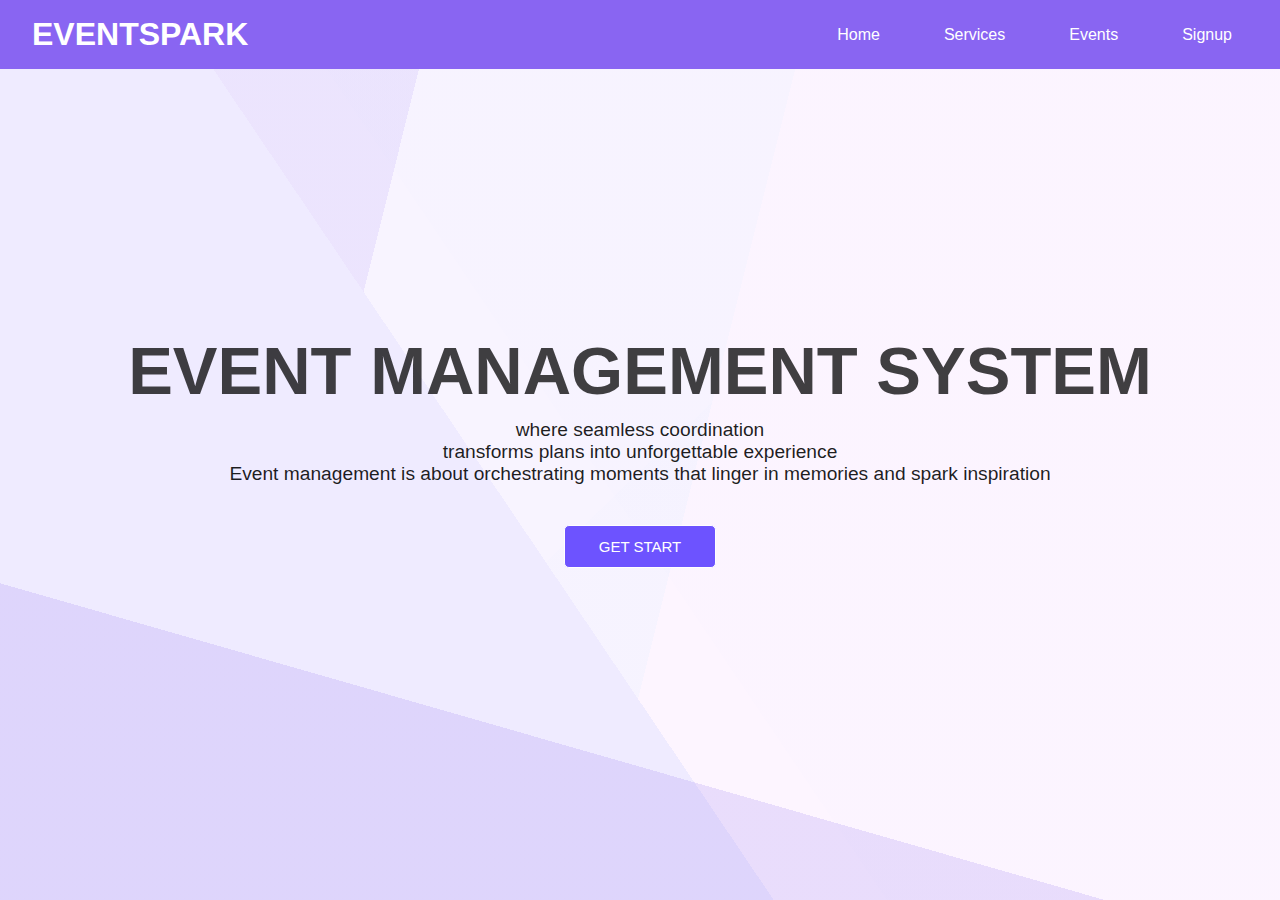
<file: HTML/index.html>
<!DOCTYPE html>
<html>
    <head>
        <meta name="viewport" content="with=device-width, initial-scale=1.0">
        <title>EVENT SPARK</title>
        <link rel="stylesheet" href="/CSS/indexstyle.css">
    </head>
    <body>
        <nav class="navbar">
            <h1>EVENTSPARK</h1>
            <ul>
                <li><a href="/HTML/index.html" class="link active">Home</a></li>
                <li><a href="/HTML/services.html" class="link">Services</a></li>
                <li><a href="/HTML/events.html" class="link">Events</a></li>
                <li><a href="/HTML/register.html" class="active"> Signup</a></li>
            </ul>
        </nav>

        <div class="text-box">
            <h1>EVENT MANAGEMENT SYSTEM</h1>
            <p>where seamless coordination<br> transforms plans into unforgettable experience<br>Event management is 
              about orchestrating moments that linger in memories and spark inspiration</p>
            <a href="login.html" class="hero-btn">GET START</a>
            </div>
</body>
</html>
</file>
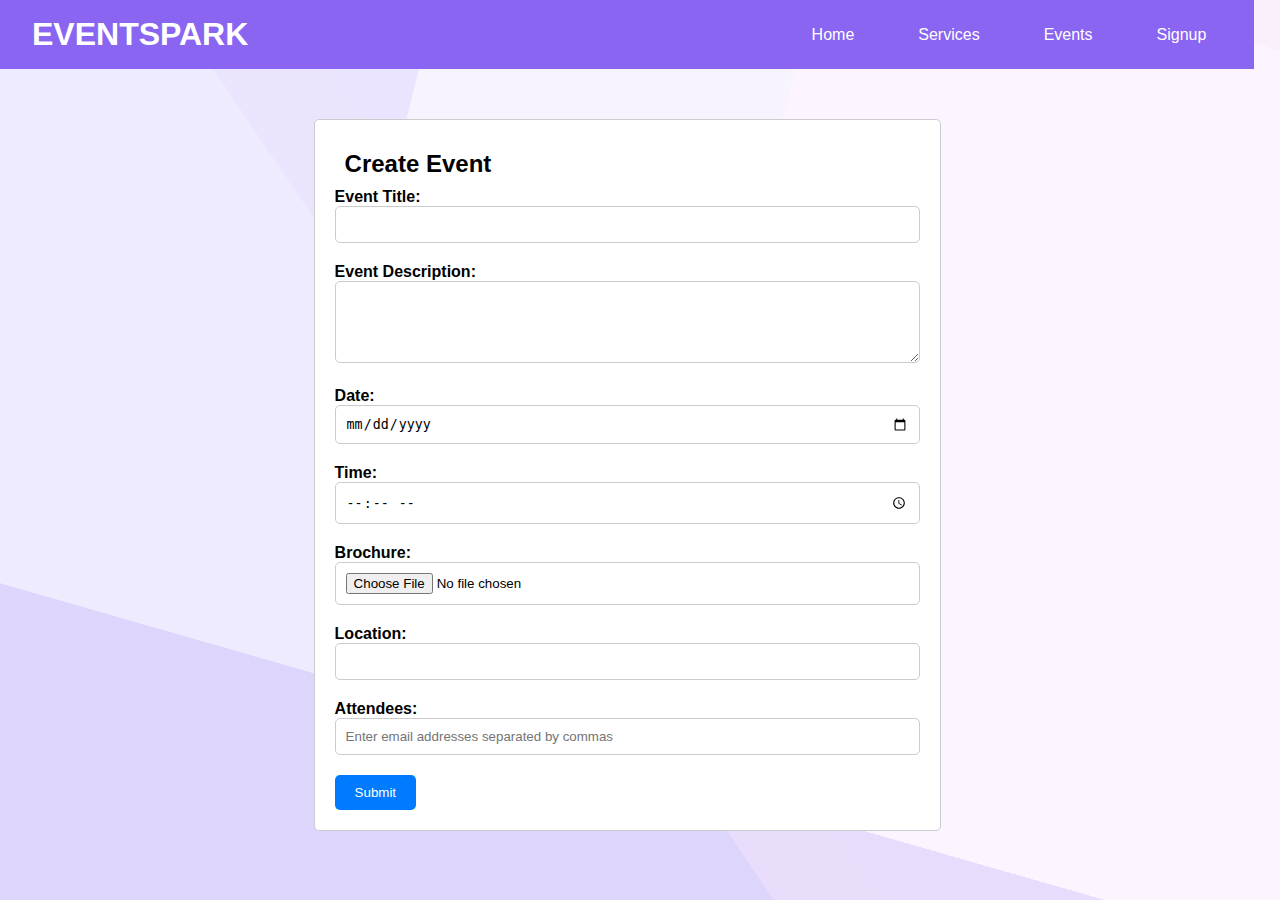
<file: HTML/create event.html>
<!DOCTYPE html>
<html lang="en">
<head>
<meta charset="UTF-8">
<meta name="viewport" content="width=device-width, initial-scale=1.0">
<title>Create Event Form</title>
<link rel="stylesheet" href="/CSS/create eventstyle.css">
</head>
<body>
    <nav class="navbar">
        <h1>EVENTSPARK</h1>
        <ul>
            <li><a href="/HTML/index.html" class="link active">Home</a></li>
            <li><a href="/HTML/services.html" class="link">Services</a></li>
            <li><a href="/HTML/events.html" class="link">Events</a></li>
            <li><a href="/HTML/register.html" class="active"> Signup</a></li>
        </ul>
    </nav>
<!--   Create event  -->
<div class="container">
  <h2>Create Event</h2>
  <form id="eventForm" enctype="multipart/form-data">
    <div class="form-group">
      <label for="eventTitle">Event Title:</label>
      <input type="text" id="eventTitle" name="eventTitle" required>
    </div>
    <div class="form-group">
      <label for="eventDescription">Event Description:</label>
      <textarea id="eventDescription" name="eventDescription" rows="4" required></textarea>
    </div>
    <div class="form-group">
      <label for="eventDate">Date:</label>
      <input type="date" id="eventDate" name="eventDate" required>
    </div>
    <div class="form-group">
      <label for="eventTime">Time:</label>
      <input type="time" id="eventTime" name="eventTime" required>
    </div>
    <div class="form-group">
      <label for="brochure">Brochure:</label>
      <input type="file" id="brochure" name="brochure" accept=".pdf,.doc,.docx" required>
    </div>
    <div class="form-group">
      <label for="location">Location:</label>
      <input type="text" id="location" name="location" required>
    </div>
    <div class="form-group">
      <label for="attendees">Attendees:</label>
      <input type="text" id="attendees" name="attendees" placeholder="Enter email addresses separated by commas" required>
    </div>
    <button type="submit">Submit</button>
  </form>
</div>

<script>
  document.addEventListener('DOMContentLoaded', () => {
    const form = document.getElementById('eventForm');

    form.addEventListener('submit', (event) => {
        event.preventDefault(); 
        const eventTitle = document.getElementById('eventTitle').value.trim();
        const eventDescription = document.getElementById('eventDescription').value.trim();
        const eventDate = document.getElementById('eventDate').value;
        const eventTime = document.getElementById('eventTime').value;
        const brochure = document.getElementById('brochure').files[0];
        const location = document.getElementById('location').value.trim();
        const attendees = document.getElementById('attendees').value.trim();

        // Check required fields are not empty
        if (!eventTitle || !eventDescription || !eventDate || !eventTime || !brochure || !location || !attendees) {
            alert('Please fill out all fields.');
            return;
        }

        // Check valid date and time
        const currentDate = new Date().toISOString().split('T')[0];
        if (eventDate < currentDate) {
            alert('Please select a future date.');
            return;
        }

        // Check attendees emails
        const emailPattern = /^[^\s@]+@[^\s@]+\.[^\s@]+$/;
        const attendeeList = attendees.split(',');
        for (let email of attendeeList) {
            email = email.trim();
            if (!emailPattern.test(email)) {
                alert(`Invalid email address: ${email}`);
                return;
            }
        }
        window.location.href = '/HTML/index.html'; 
    });
});


</script>
</body>
</html>
</file>
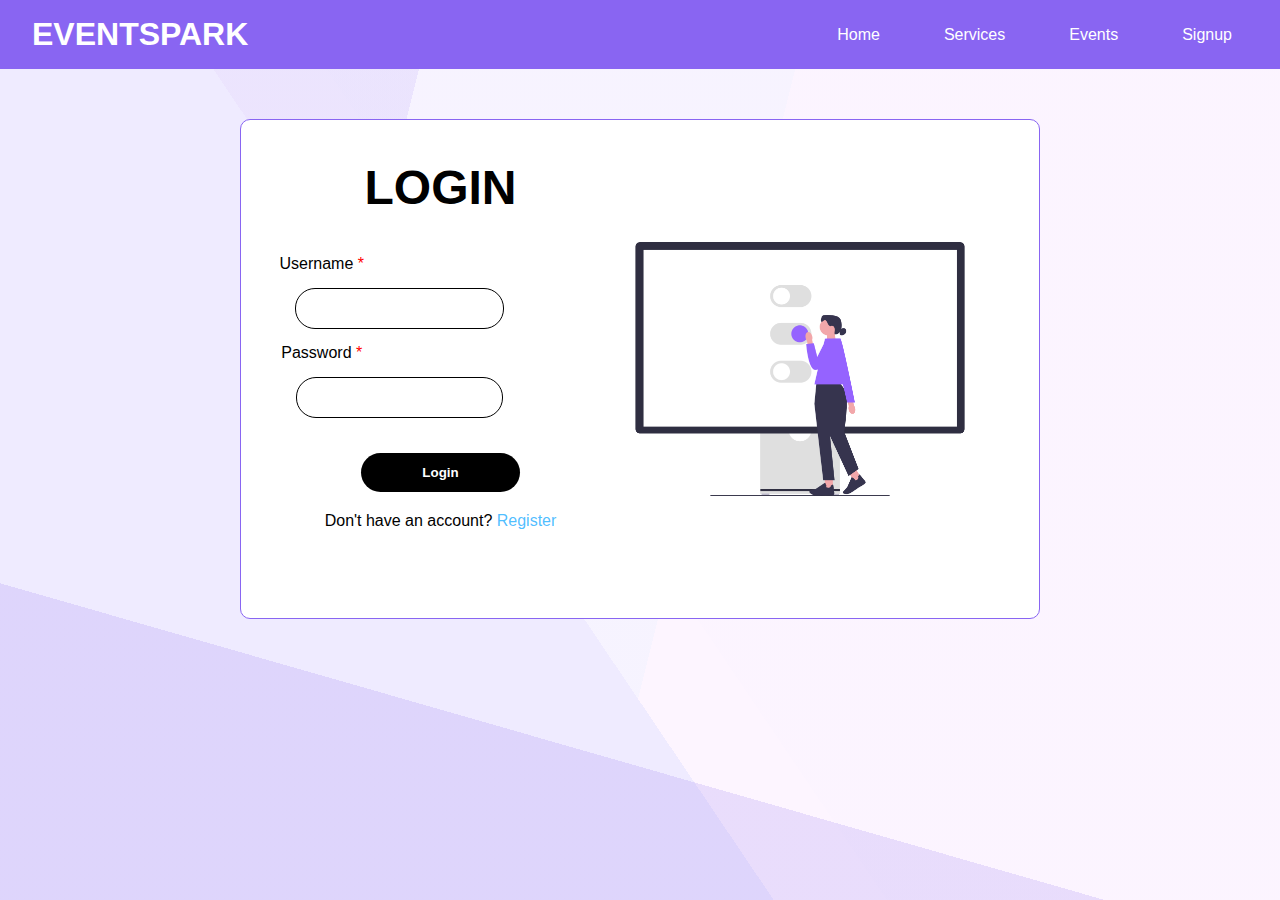
<file: HTML/login.html>
<!DOCTYPE html>
<html lang="en">
<head>
    <meta charset="UTF-8">
    <meta name="viewport" content="width=device-width, initial-scale=1.0">
    <title>Event Management System - Login</title>
    <link rel="stylesheet" href="/CSS/loginstyle.css">

</head>
<body>
    <nav class="navbar">
        <h1>EVENTSPARK</h1>
        <ul>
            <li><a href="/HTML/index.html" class="link active">Home</a></li>
            <li><a href="/HTML/services.html" class="link">Services</a></li>
            <li><a href="/HTML/events.html" class="link">Events</a></li>
            <li><a href="/HTML/register.html" class="active"> Signup</a></li>
        </ul>
    </nav>
    <!-- Form Container -->
    <div class="container">
        <form class="form" action=" " method="post">       
            <h1>LOGIN</h1>
                <div>
                    <label for="username"><i class="fa-solid fa-user"></i>Username <span class="required">*</span></label>
                    <input  class="box" type="text" name="userName" id="userName" onkeydown="return /[A-Za-z0-9_]/i.test(event.key)" required>
                </div>
                <div>
                    <label for="password"><i class="fa-solid fa-lock"></i>Password <span class="required">*</span></label>
                    <input class="box" id="password" name="password" type="password">
                </div>
                <button id="submit" class="login-btn" type="submit" onclick="validateForm()">Login</button>
                <div class="new-user">
                        Don't have an account? <span class="bold"><a href="/HTML/register.html">Register</a></span>
                </div>
                </form>
                 <!-- Image Container -->
            <div class="image-container">
                <img src="/Images/option image.png" alt="Signup Vector">
            </div>
            </div>
</body>
</html>
</file>
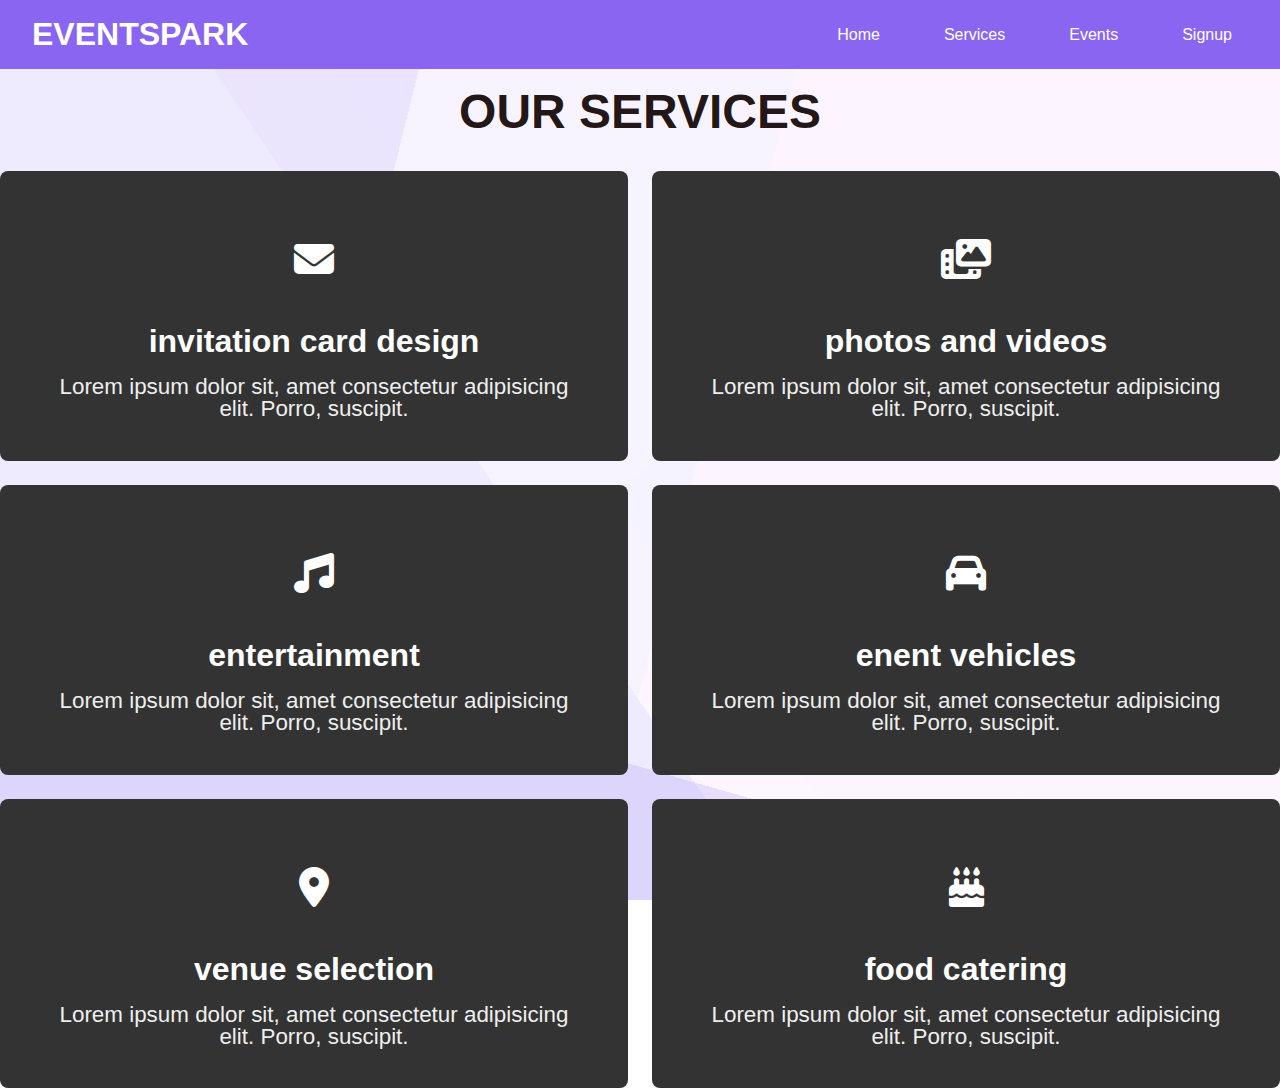
<file: HTML/services.html>
<!DOCTYPE html>
<html lang="en">
<head>
    <meta charset="UTF-8">
    <meta name="viewport" content="width=device-width, initial-scale=1.0">
    <title>Document</title>
      <!--swiper css-->
      <link
      rel="stylesheet"
      href="https://cdn.jsdelivr.net/npm/swiper@9/swiper-bundle.min.css"
    />

    <!--font awesome-->
    <link
      rel="stylesheet"
      href="https://cdnjs.cloudflare.com/ajax/libs/font-awesome/6.2.1/css/all.min.css"
    />
    
    <link rel="stylesheet " href="/CSS/servicestyle.css">
</head>
<body>
    <nav class="navbar">
        <h1>EVENTSPARK</h1>
        <ul>
            <li><a href="/HTML/index.html" class="link active">Home</a></li>
            <li><a href="/HTML/services.html" class="link">Services</a></li>
            <li><a href="/HTML/events.html" class="link">Events</a></li>
            <li><a href="/HTML/register.html" class="active">Signup</a></li>
        </ul>
    </nav>
    <!-- service section -->

    <section class="service" id="service">
        <h1 class="heading">our <span>services</span></h1>
  
        <div class="box-container">
          <div class="box">
            <i class="fas fa-envelope"></i>
            <h3>invitation card design</h3>
            <p>
              Lorem ipsum dolor sit, amet consectetur adipisicing elit. Porro,
              suscipit.
            </p>
          </div>
  
          <div class="box">
            <i class="fas fa-photo-video"></i>
            <h3>photos and videos</h3>
            <p>
              Lorem ipsum dolor sit, amet consectetur adipisicing elit. Porro,
              suscipit.
            </p>
          </div>
  
          <div class="box">
            <i class="fas fa-music"></i>
            <h3>entertainment</h3>
            <p>
              Lorem ipsum dolor sit, amet consectetur adipisicing elit. Porro,
              suscipit.
            </p>
          </div>
  
          <div class="box">
            <i class="fas fa-car"></i>
            <h3>enent vehicles</h3>
            <p>
              Lorem ipsum dolor sit, amet consectetur adipisicing elit. Porro,
              suscipit.
            </p>
          </div>
  
          <div class="box">
            <i class="fas fa-map-marker-alt"></i>
            <h3>venue selection</h3>
            <p>
              Lorem ipsum dolor sit, amet consectetur adipisicing elit. Porro,
              suscipit.
            </p>
          </div>
  
          <div class="box">
            <i class="fas fa-birthday-cake"></i>
            <h3>food catering</h3>
            <p>
              Lorem ipsum dolor sit, amet consectetur adipisicing elit. Porro,
              suscipit.
            </p>
          </div>
        </div>
      </section>
</body>
</html>
</file>
<file: CSS/indexstyle.css>
*{
  padding: 0;
  margin: 0;
  box-sizing: border-box;
}
body{
  font-family: Arial, sans-serif;
  background-image: linear-gradient(16deg, rgba(159,131,240, 0.21) 0%, rgba(159,131,240, 0.21) 25%,transparent 25%, transparent 96%,rgba(144,0,0, 0.02) 96%, rgba(144,0,0, 0.02) 100%),linear-gradient(236deg, rgba(194,210,255, 0.02) 0%, rgba(194,210,255, 0.02) 53%,transparent 53%, transparent 59%,rgb(239,235,255) 59%, rgb(239,235,255) 100%),linear-gradient(284deg, rgb(253,245,255) 0%, rgb(253,245,255) 46%,transparent 46%, transparent 71%,rgba(137,101,242, 0.11) 71%, rgba(137,101,242, 0.11) 100%),linear-gradient(316deg, rgba(255,255,255, 0.02) 0%, rgba(255,255,255, 0.02) 26%,transparent 26%, transparent 49%,rgb(248,244,255) 49%, rgb(248,244,255) 100%),linear-gradient(90deg, rgba(214,200,255, 0.21),rgba(214,200,255, 0.21));
  background-position: center;
  background-repeat: no-repeat;
  width: 100svw;
  height: 100svh;
}
:root{
  --primary-color:        #8965f2;
  --secondary-color:      #f28965;
  --primary-font:         #000000;
  --secondary-font:       #ffffff;
}

/* Navigation Bar */
nav{
  padding: 1em 2em;
  display: flex;
  justify-content: space-between;
  background-color: var(--primary-color);
  color: var(--secondary-font);
}
nav ul{
  list-style: none;
  display: flex;
  align-items: center;
  gap: 2em;
}
nav a{
  text-decoration: none;
  color: var(--secondary-font);
  transition: all 1s;
  padding: 0.6em 1em;
}
nav a:hover{
  transform: scale(1.15);
}
.text-box{
  width: 90%;
  color: #000000be;
  position: absolute;
  top: 50%;
  left: 50%;
  transform: translate(-50%,-50%);
  text-align: center;
}
.text-box h1{
  font-size: 67px; 
}
.text-box p{
  margin: 10px 0 40px;
  font-size: larger;
  color: rgba(0, 0, 0, 0.877);

}
.hero-btn{
  display: inline-block;
  text-decoration: none;
  color: white;
  border: 1px solid #fff;
  padding: 12px 34px;
  font-size: 15px;
  background-color: #6d53ff;
  position: relative;
  cursor: pointer;
  border-radius: 5px;
}
.hero-btn:hover{
  border: 1px solid #0302006e;
  background: #350a6c;
  transition: 1s;
}

@media(max-width: 700px){
  .text-box h1{
      font-size: 30px;
  }
}
</file>
<file: CSS/create eventstyle.css>
*{
    padding: 0;
    margin: 0;
    box-sizing: border-box;
  }
  body{
    font-family: Arial, sans-serif;
    background-image: linear-gradient(16deg, rgba(159,131,240, 0.21) 0%, rgba(159,131,240, 0.21) 25%,transparent 25%, transparent 96%,rgba(144,0,0, 0.02) 96%, rgba(144,0,0, 0.02) 100%),linear-gradient(236deg, rgba(194,210,255, 0.02) 0%, rgba(194,210,255, 0.02) 53%,transparent 53%, transparent 59%,rgb(239,235,255) 59%, rgb(239,235,255) 100%),linear-gradient(284deg, rgb(253,245,255) 0%, rgb(253,245,255) 46%,transparent 46%, transparent 71%,rgba(137,101,242, 0.11) 71%, rgba(137,101,242, 0.11) 100%),linear-gradient(316deg, rgba(255,255,255, 0.02) 0%, rgba(255,255,255, 0.02) 26%,transparent 26%, transparent 49%,rgb(248,244,255) 49%, rgb(248,244,255) 100%),linear-gradient(90deg, rgba(214,200,255, 0.21),rgba(214,200,255, 0.21));
    background-position: center;
    background-repeat: no-repeat;
    width: 98svw;
    height: 100svh;
  }
  :root{
    --primary-color:        #8965f2;
    --secondary-color:      #f28965;
    --primary-font:         #000000;
    --secondary-font:       #ffffff;
  }
  
  /* Navigation Bar */
  nav{
    padding: 1em 2em;
    display: flex;
    justify-content: space-between;
    background-color: var(--primary-color);
    color: var(--secondary-font);
  }
  nav ul{
    list-style: none;
    display: flex;
    align-items: center;
    gap: 2em;
  }
  nav a{
    text-decoration: none;
    color: var(--secondary-font);
    transition: all 1s;
    padding: 0.6em 1em;
  }
  nav a:hover{
    transform: scale(1.15);
  }
  /* Create Event */
  .container {
    max-width: 50%;
    margin: 50px auto;
    padding: 20px;
    border: 1px solid #ccc;
    border-radius: 5px;
    background-color: white;
  }
  .container h2{
    padding: 10px;
  }
  
  .form-group {
    margin-bottom: 20px;
  }
  
  label {
    font-weight: bold;
  }
  
  input[type="text"],
  textarea,
  input[type="date"],
  input[type="time"],
  input[type="file"] {
    width: 100%;
    padding: 10px;
    border: 1px solid #ccc;
    border-radius: 5px;
  }
  
  button[type="submit"] {
    padding: 10px 20px;
    background-color: #007bff;
    color: #fff;
    border: none;
    border-radius: 5px;
    cursor: pointer;
  }
  
  button[type="submit"]:hover {
    background-color: #0056b3;
  }
  
  
/* For screens smaller than 600px */
@media (max-width: 600px) {
    .container {
      margin: 20px auto;
      padding: 10px;
    }
    .form-group {
      margin-bottom: 10px;
    }
  }
  
  /* For screens smaller than 400px */
  @media (max-width: 400px) {
    input[type="text"],
    textarea,
    input[type="date"],
    input[type="time"],
    input[type="file"],
    button[type="submit"] {
      padding: 8px;
      font-size: 14px;
    }
  }
</file>
<file: CSS/loginstyle.css>
*{
  padding: 0;
  margin: 0;
  box-sizing: border-box;
}
body{
  font-family: Arial, sans-serif;
  background-image: linear-gradient(16deg, rgba(159,131,240, 0.21) 0%, rgba(159,131,240, 0.21) 25%,transparent 25%, transparent 96%,rgba(144,0,0, 0.02) 96%, rgba(144,0,0, 0.02) 100%),linear-gradient(236deg, rgba(194,210,255, 0.02) 0%, rgba(194,210,255, 0.02) 53%,transparent 53%, transparent 59%,rgb(239,235,255) 59%, rgb(239,235,255) 100%),linear-gradient(284deg, rgb(253,245,255) 0%, rgb(253,245,255) 46%,transparent 46%, transparent 71%,rgba(137,101,242, 0.11) 71%, rgba(137,101,242, 0.11) 100%),linear-gradient(316deg, rgba(255,255,255, 0.02) 0%, rgba(255,255,255, 0.02) 26%,transparent 26%, transparent 49%,rgb(248,244,255) 49%, rgb(248,244,255) 100%),linear-gradient(90deg, rgba(214,200,255, 0.21),rgba(214,200,255, 0.21));
  background-position: center;
  background-repeat: no-repeat;
  width: 100svw;
  height: 100svh;
}
:root{
  --primary-color:        #8965f2;
  --secondary-color:      #f28965;
  --primary-font:         #000000;
  --secondary-font:       #ffffff;
}

/* Navigation Bar */
nav{
  padding: 1em 2em;
  display: flex;
  justify-content: space-between;
  background-color: var(--primary-color);
  color: var(--secondary-font);
}
nav ul{
  list-style: none;
  display: flex;
  align-items: center;
  gap: 2em;
}
nav a{
  text-decoration: none;
  color: var(--secondary-font);
  transition: all 1s;
  padding: 0.6em 1em;
}
nav a:hover{
  transform: scale(1.15);
}
/* login container */

.container{
  display: flex;
  height: 500px;
  width: 800px;
  border: 1px solid var(--primary-color);
  margin: auto;
  margin-top: 50px;
  border-radius: 10px;
  background-color: #ffffff;
}

.form{
  display: flex;
  flex-direction: column;
  width: 50%;
  align-items: center;
}
.form h1{
  font-size: 3rem;
  margin: 40px;

}
.box{
  padding: 12px;
  width: 65%;
  margin: 15px;
  border: 1px solid black;
  outline: none;
  border-radius: 20px;

}
#submit{
  padding: 12px 30px;
  width: 40%;
  margin-top: 20px;
  background-color: black;
  color: white;
  font-weight: bold;
  border: none;
  outline: none;
  border-radius: 20px;
}
#submit:hover{
  cursor: pointer;
  background-color: #750000;
}
.new-user{
  margin-top: 20px;
}
a{
  text-decoration: none;
  color:#00a2ffb4;
}
.bold a:hover{
  color: #8965f2;
}
.required{
  color: red;
}
.image-container{
  display: flex;
  justify-content: center;
  align-items: center;
  width: 40%;
}
.image-container img{
  width: 450px;
  height: 450pxpx;

}
</file>
<file: CSS/servicestyle.css>
*{
    padding: 0;
    margin: 0;
    box-sizing: border-box;
  }
  body{
    font-family: Arial, sans-serif;
    background-image: linear-gradient(16deg, rgba(159,131,240, 0.21) 0%, rgba(159,131,240, 0.21) 25%,transparent 25%, transparent 96%,rgba(144,0,0, 0.02) 96%, rgba(144,0,0, 0.02) 100%),linear-gradient(236deg, rgba(194,210,255, 0.02) 0%, rgba(194,210,255, 0.02) 53%,transparent 53%, transparent 59%,rgb(239,235,255) 59%, rgb(239,235,255) 100%),linear-gradient(284deg, rgb(253,245,255) 0%, rgb(253,245,255) 46%,transparent 46%, transparent 71%,rgba(137,101,242, 0.11) 71%, rgba(137,101,242, 0.11) 100%),linear-gradient(316deg, rgba(255,255,255, 0.02) 0%, rgba(255,255,255, 0.02) 26%,transparent 26%, transparent 49%,rgb(248,244,255) 49%, rgb(248,244,255) 100%),linear-gradient(90deg, rgba(214,200,255, 0.21),rgba(214,200,255, 0.21));
    background-position: center;
    background-repeat: no-repeat;
    width: 100svw;
    height: 100svh;
  }
  :root{
    --primary-color:        #8965f2;
    --secondary-color:      #f28965;
    --primary-font:         #000000;
    --secondary-font:       #ffffff;
  }
  
  /* Navigation Bar */
  nav{
    padding: 1em 2em;
    display: flex;
    justify-content: space-between;
    background-color: var(--primary-color);
    color: var(--secondary-font);
  }
  nav ul{
    list-style: none;
    display: flex;
    align-items: center;
    gap: 2em;
  }
  nav a{
    text-decoration: none;
    color: var(--secondary-font);
    transition: all 1s;
    padding: 0.6em 1em;
  }
  nav a:hover{
    transform: scale(1.15);
  }
  /* service section  */
  .heading {
    text-align: center;
    padding-bottom: 2rem;
    color: #0e0101ec;
    text-transform: uppercase;
    font-size: 3rem;
    margin-top: 15px;
  }
  
  .heading span {
    color: var(--theme-color);
    text-transform: uppercase;
  }


.service .box-container {
    display: grid;
    grid-template-columns: repeat(auto-fit, minmax(27rem, 1fr));
    gap: 1.5rem;
  }
  
  .service .box-container .box {
    border-radius: 0.5rem;
    background:  #333333;
    text-align: center;
    padding: 2.5rem;
  }
  
  .service .box-container .box i {
    height: 6rem;
    width: 6rem;
    line-height: 6rem;
    border-radius: 50%;
    font-size: 2.5rem;
    background: var(--theme-color);
    color: #fff;
  }
  
  .service .box-container .box h3 {
    font-size: 2rem;
    color: #fff;
    padding: 1rem 0;
  }
  
  .service .box-container .box p {
    font-size: 1.4rem;
    color: #eee;
    line-height: 1;
  }
</file>
